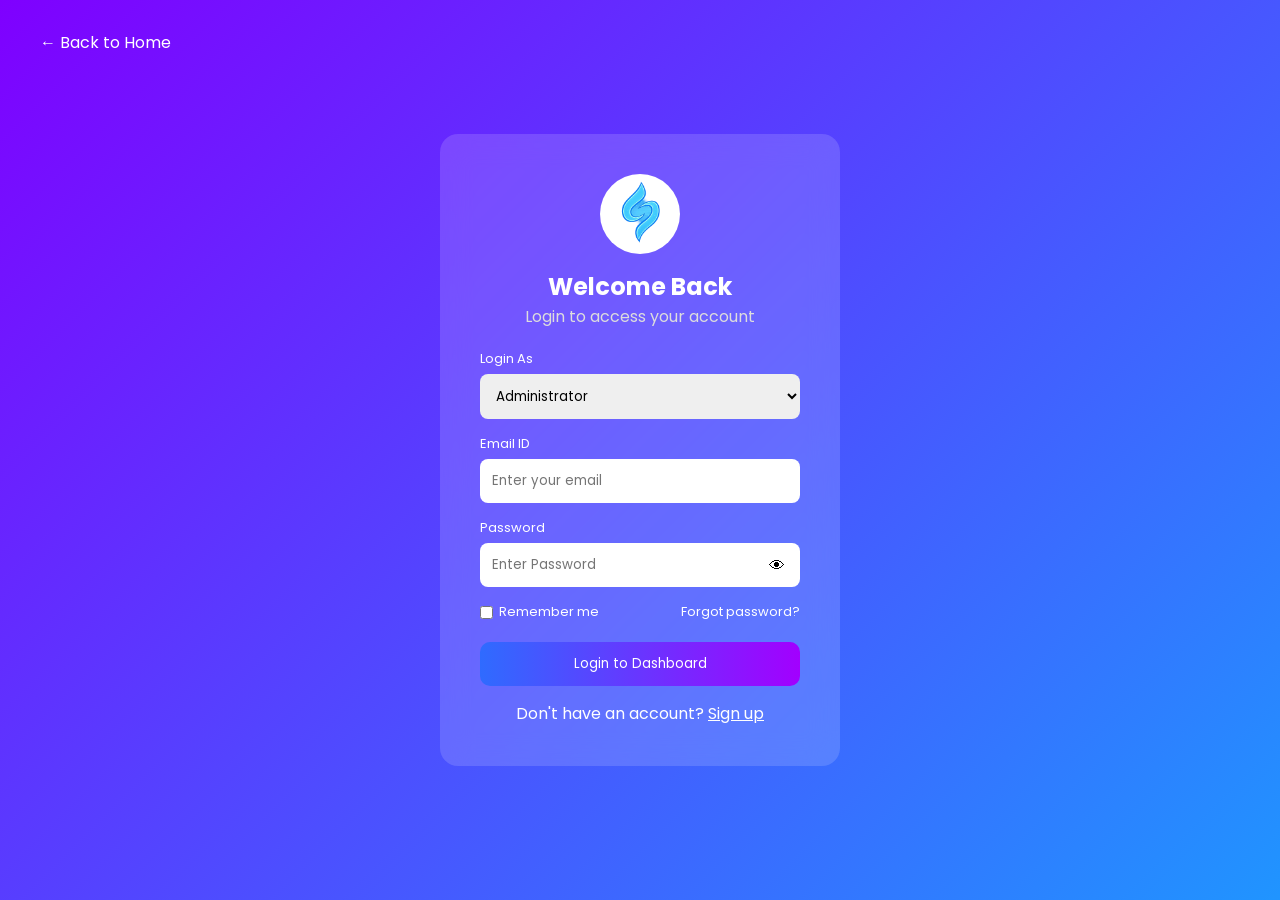
<file: login.html>
<!DOCTYPE html>
<html lang="en">
<head>
<meta charset="UTF-8">
<meta name="viewport" content="width=device-width, initial-scale=1.0">
<title>Multi User Login</title>

<link href="https://fonts.googleapis.com/css2?family=Poppins:wght@300;400;500;600&display=swap" rel="stylesheet">

<style>

*{
margin:0;
padding:0;
box-sizing:border-box;
font-family:'Poppins',sans-serif;
}

body{
height:100vh;
display:flex;
align-items:center;
justify-content:center;
background:linear-gradient(-45deg,#5b2cff,#8e2de2,#00c6ff,#7f00ff);
background-size:400% 400%;
animation:bgMove 12s ease infinite;
overflow:hidden;
}

@keyframes bgMove{
0%{background-position:0% 50%}
50%{background-position:100% 50%}
100%{background-position:0% 50%}
}

.back{
position:absolute;
top:30px;
left:40px;
color:white;
text-decoration:none;
}

.container{
width:400px;
padding:40px;
border-radius:18px;
background:rgba(255,255,255,0.15);
backdrop-filter:blur(15px);
text-align:center;
}

.logo{
width:65px;
height:65px;
margin:auto;
margin-bottom:15px;
background:linear-gradient(135deg,#5b2cff,#8e2de2);
border-radius:50%;
display:flex;
align-items:center;
justify-content:center;
color:white;
font-size:26px;
}

h2{color:white;}
.subtitle{color:#ddd;margin-bottom:20px;}

.input-group{
text-align:left;
margin-bottom:15px;
}

label{
color:white;
font-size:13px;
display:block;
margin-bottom:5px;
}

input,select{
width:100%;
padding:12px;
border-radius:8px;
border:none;
}

.password-box{
position:relative;
}

.eye{
position:absolute;
right:12px;
top:12px;
cursor:pointer;
}

.row{
    display:flex;
    justify-content:space-between;
    align-items:center;
    margin-top:10px;
    font-size:13px;
    color:white;
}

.row label{
    display:flex;
    align-items:center;
    gap:6px;
    margin:0;
    cursor:pointer;
}

.row input[type="checkbox"]{
    width:auto;
    margin:0;
}

.row a{
    color:white;
    text-decoration:none;
    white-space:nowrap;
}

button{
margin-top:20px;
width:100%;
padding:12px;
border:none;
border-radius:10px;
background:linear-gradient(90deg,#2f6bff,#a200ff);
color:white;
cursor:pointer;
}

.signup{
margin-top:15px;
color:white;
}

.signup a{
color:white;
text-decoration:underline;
}
.logo{
    width:80px;
    height:80px;
    margin:auto;
    margin-bottom:15px;
    background:white;
    border-radius:50%;
    display:flex;
    align-items:center;
    justify-content:center;
    overflow:hidden;
}

.logo img{
    width:100%;
    height:100%;
    object-fit:cover;
}
@media(max-width:450px){
.container{
width:90%;
}
}
.password-box input{
    padding-right:45px;
}

.eye{
    position:absolute;
    right:15px;
    top:50%;
    transform:translateY(-50%);
}
</style>
</head>

<body>

<a href="index.html" class="back">← Back to Home</a>

<div class="container">

<div class="logo">
    <img src="logo.webp" alt="Logo">
</div>
<h2>Welcome Back</h2>
<p class="subtitle">Login to access your account</p>

<form onsubmit="loginUser(event)">

<!-- ROLE -->
<div class="input-group">
<label>Login As</label>
<select id="role">
<option value="Administrator">Administrator</option>
<option value="Patient">Patient</option>
</select>
</div>

<!-- EMAIL -->
<div class="input-group">
<label>Email ID</label>
<input type="email" id="email" placeholder="Enter your email">
</div>

<!-- PASSWORD -->
<div class="input-group">
<label>Password</label>

<div class="password-box">
<input
type="password"
id="password"
placeholder="Enter Password"
required
pattern="(?=.*\d)(?=.*[a-z])(?=.*[A-Z])(?=.*[@$!%*?&]).{8,}"
title="Must contain 8+ characters, uppercase, lowercase, number and special character"><span class="eye" onclick="togglePassword()">👁</span>
</div>

</div>

<!-- REMEMBER -->
<div class="row">
<label>
<input type="checkbox"> Remember me
</label>
<a href="404.html">Forgot password?</a>
</div>

<button type="submit">Login to Dashboard</button>

</form>

<div class="signup">
Don't have an account?
<a href="sig.html">Sign up</a>
</div>

</div>

<script>

function togglePassword(){
let pass=document.getElementById("password");
pass.type = pass.type === "password" ? "text" : "password";
}

function loginUser(event){

event.preventDefault();

let email=document.getElementById("email").value.trim();
let password=document.getElementById("password").value.trim();
let role=document.getElementById("role").value;

let emailPattern=/^[^ ]+@[^ ]+\.[a-z]{2,3}$/;

if(email==="" || password===""){
alert("Please fill all fields");
return;
}

if(!email.match(emailPattern)){
alert("Enter valid email");
return;
}

/* REDIRECT */
if(role==="Administrator"){
    window.location.href="admin-dashboard.html";
}
else{
    window.location.href="researcher-dashboard.html";
}

}
function loginUser(event){
    event.preventDefault();

    let email = document.getElementById("email").value.trim();
    let password = document.getElementById("password").value.trim();
    let role = document.getElementById("role").value;

    if(email === "" || password === ""){
        alert("Please fill all fields");
        return;
    }

    // Example Name
    let name = email.split("@")[0];

    // Save Login Data
    localStorage.setItem("userName", name);
    localStorage.setItem("userEmail", email);
    localStorage.setItem("userRole", role);

    if(role === "Administrator"){
        window.location.href = "admin-dashboard.html";
    } else {
        window.location.href = "researcher-dashboard.html";
    }
}




















</script>

</body>
</html>
</file>
